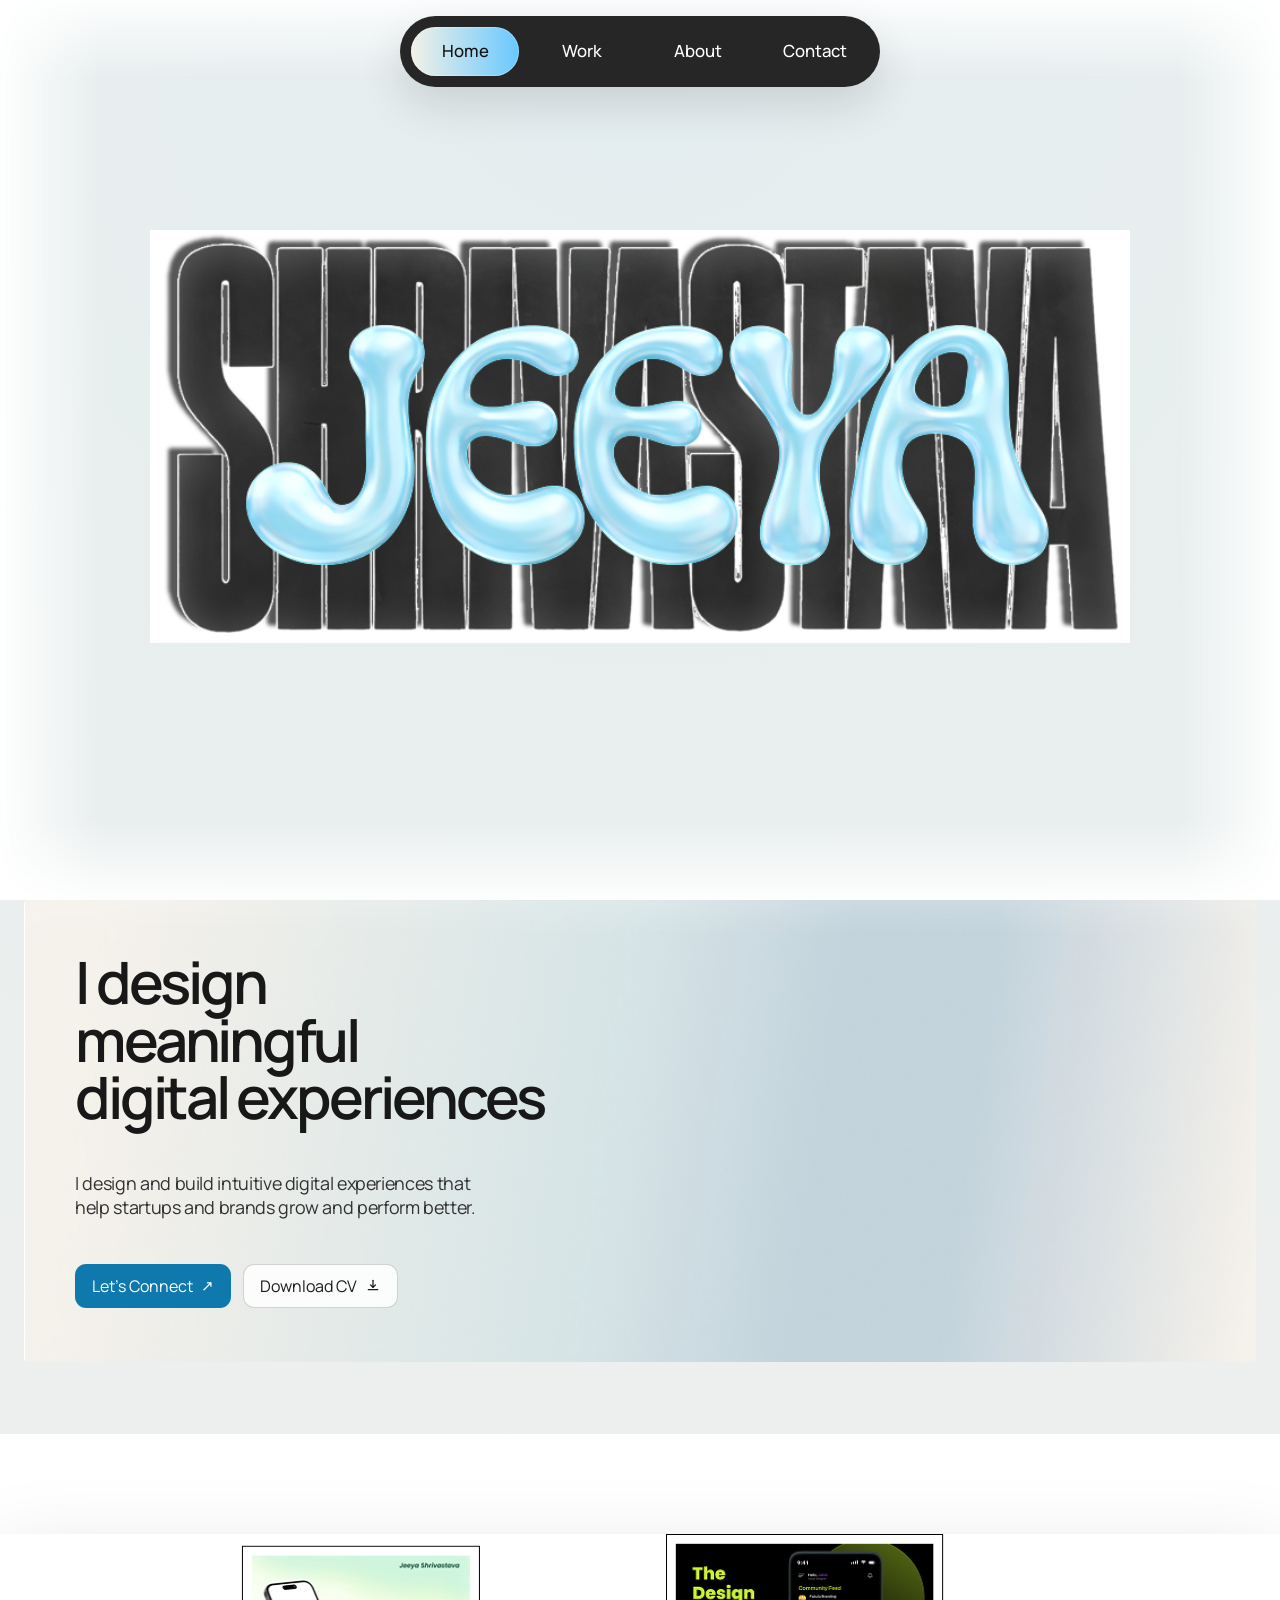
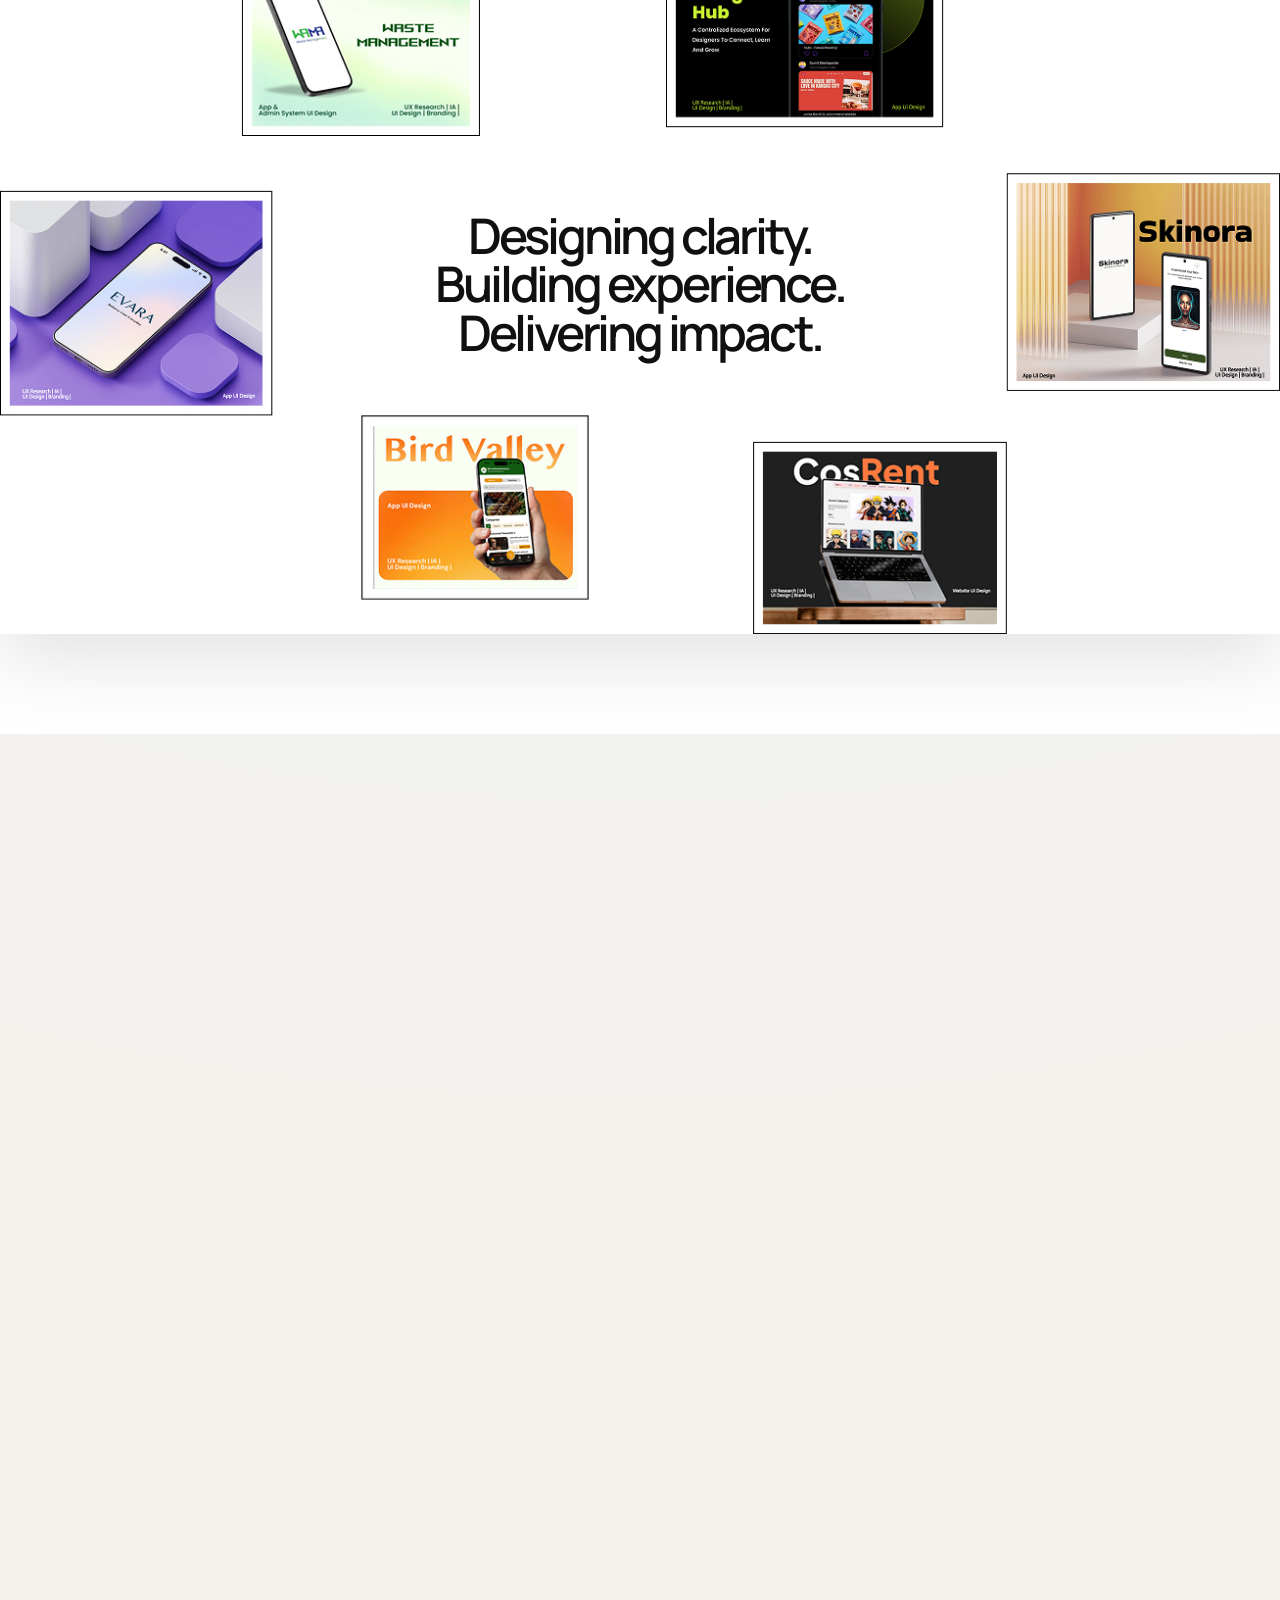
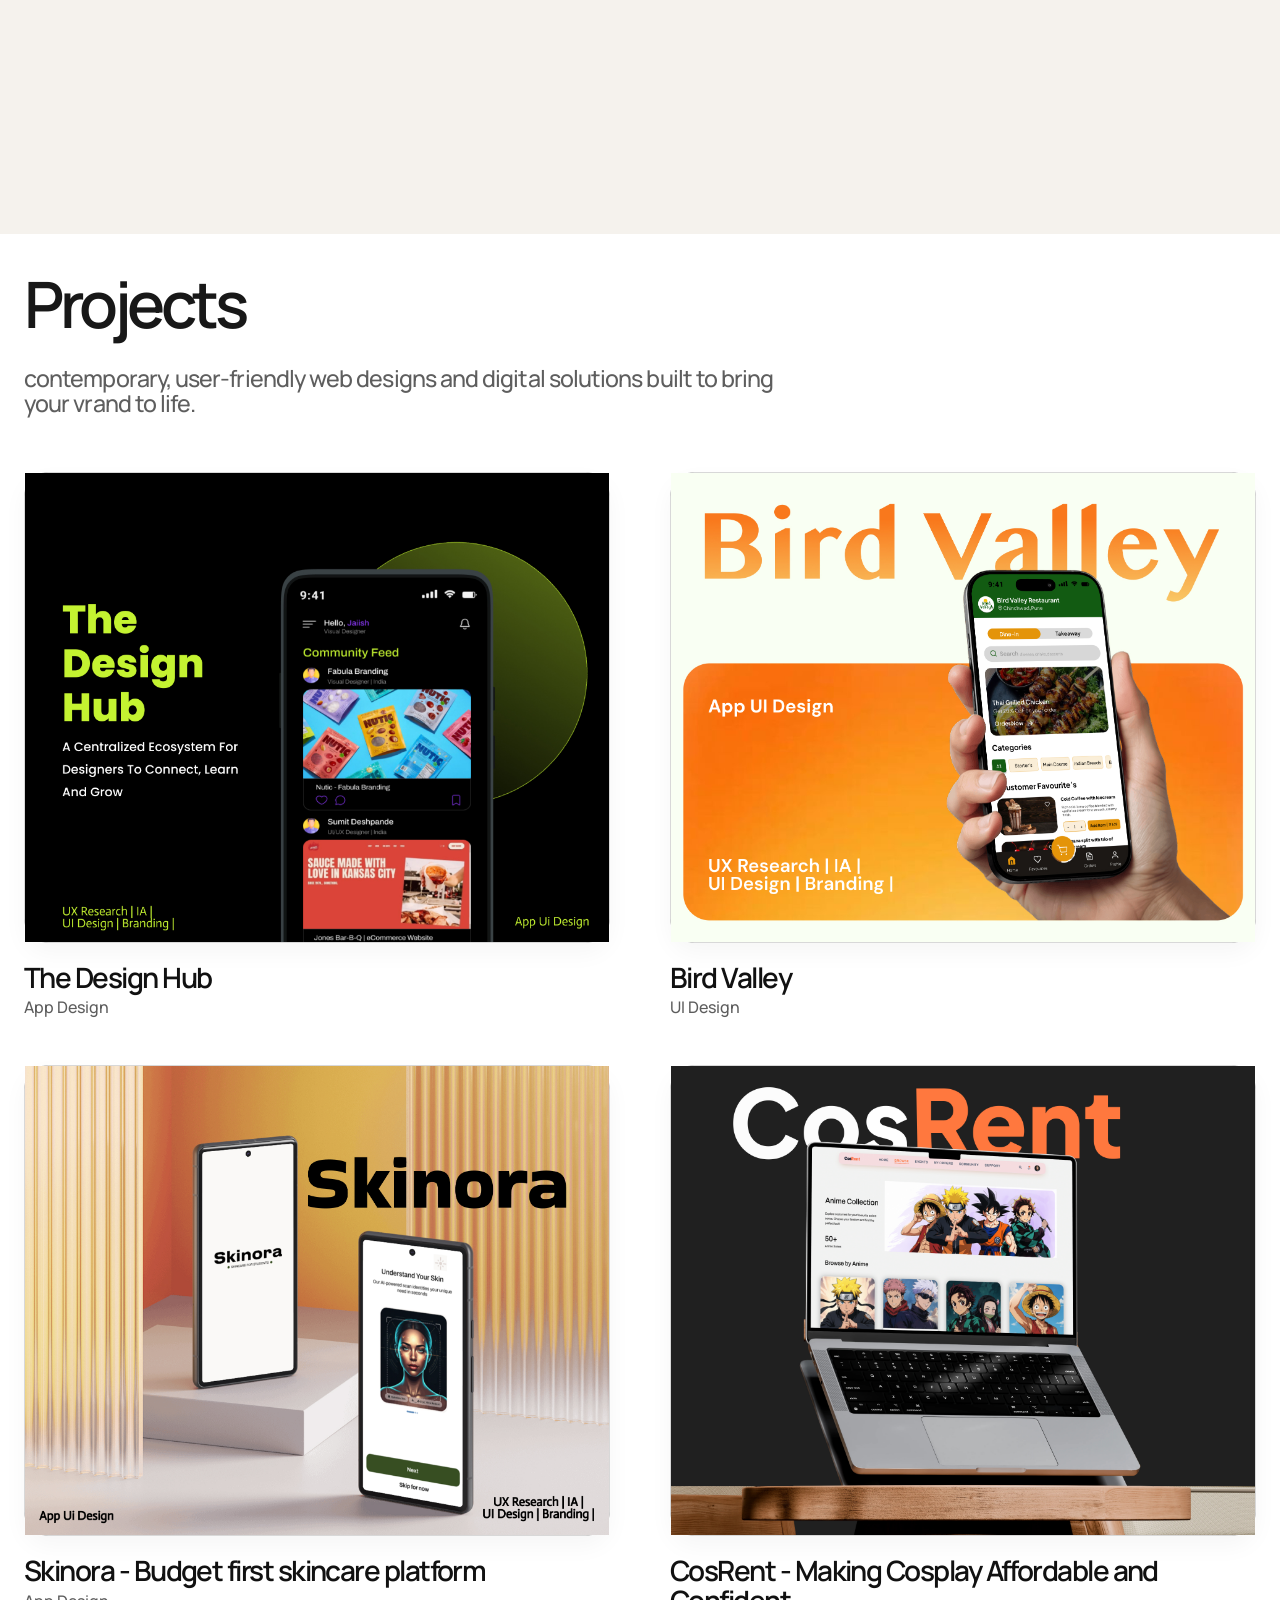
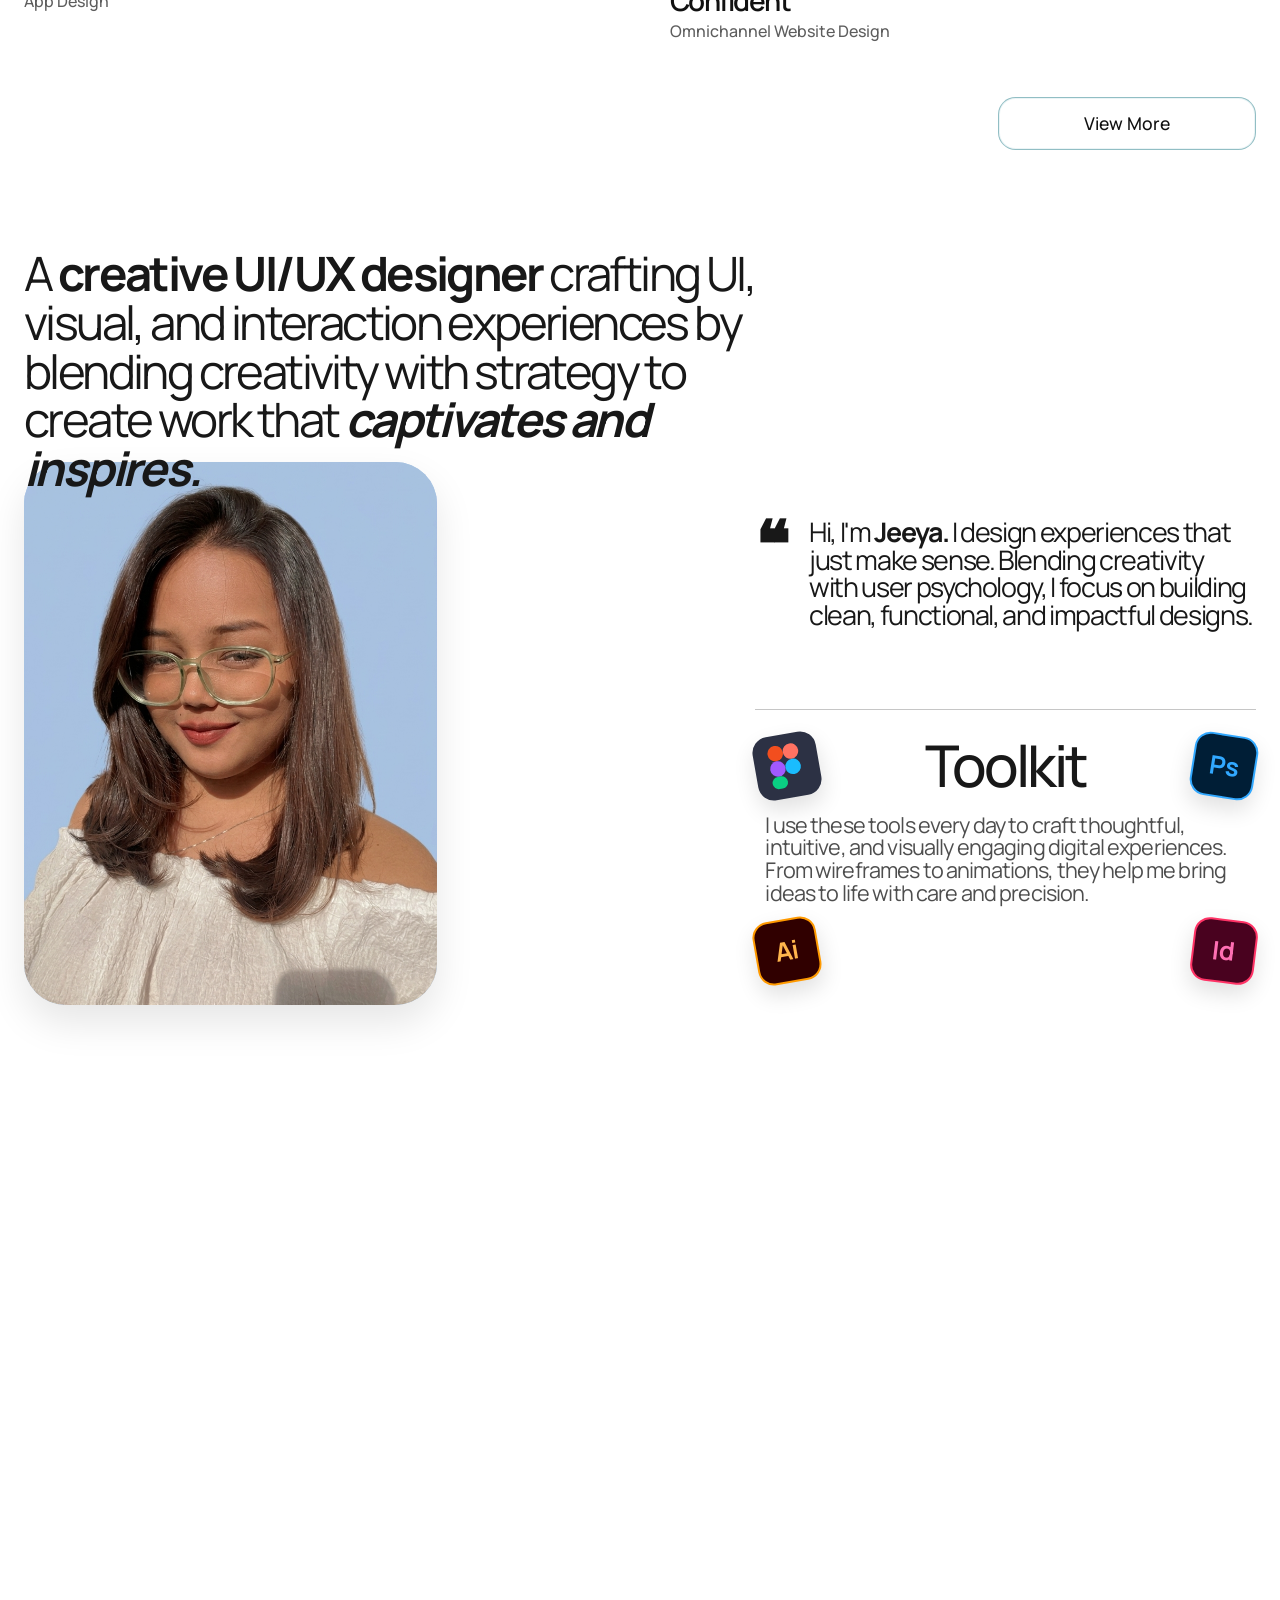
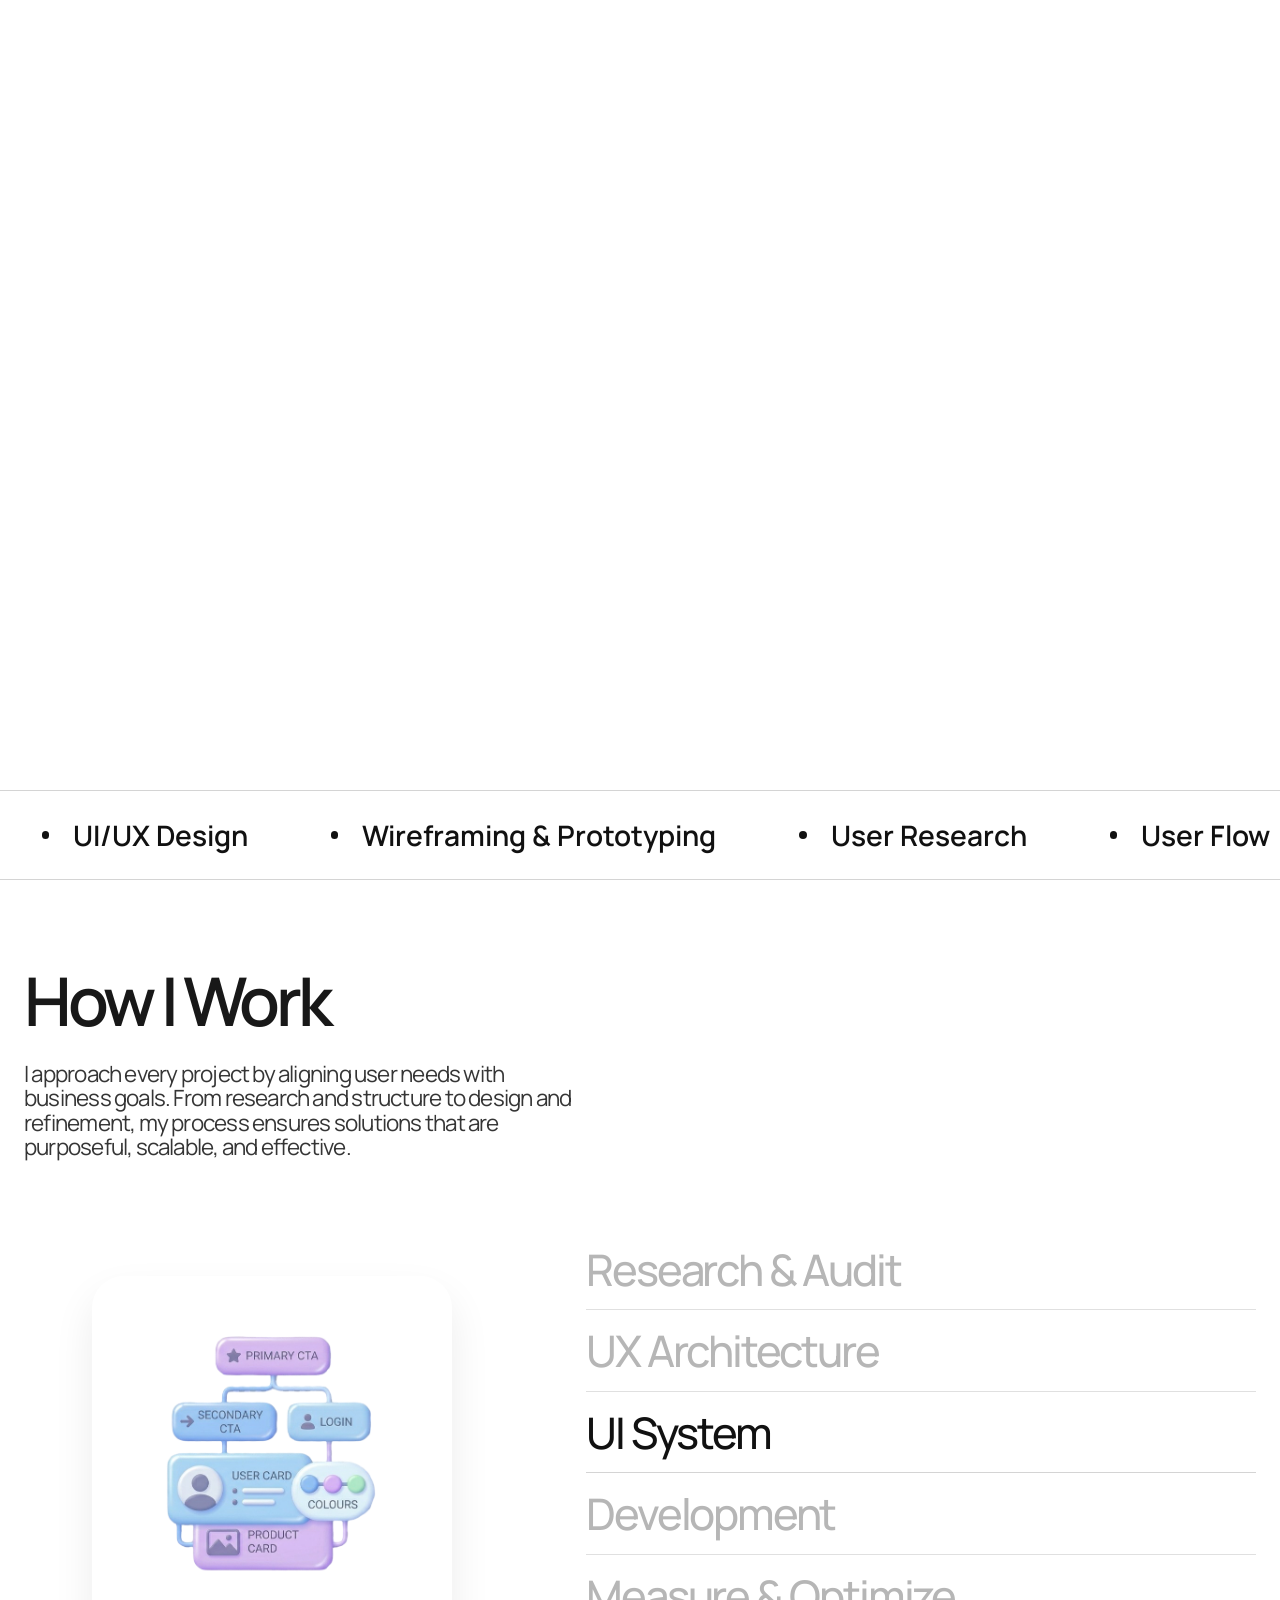
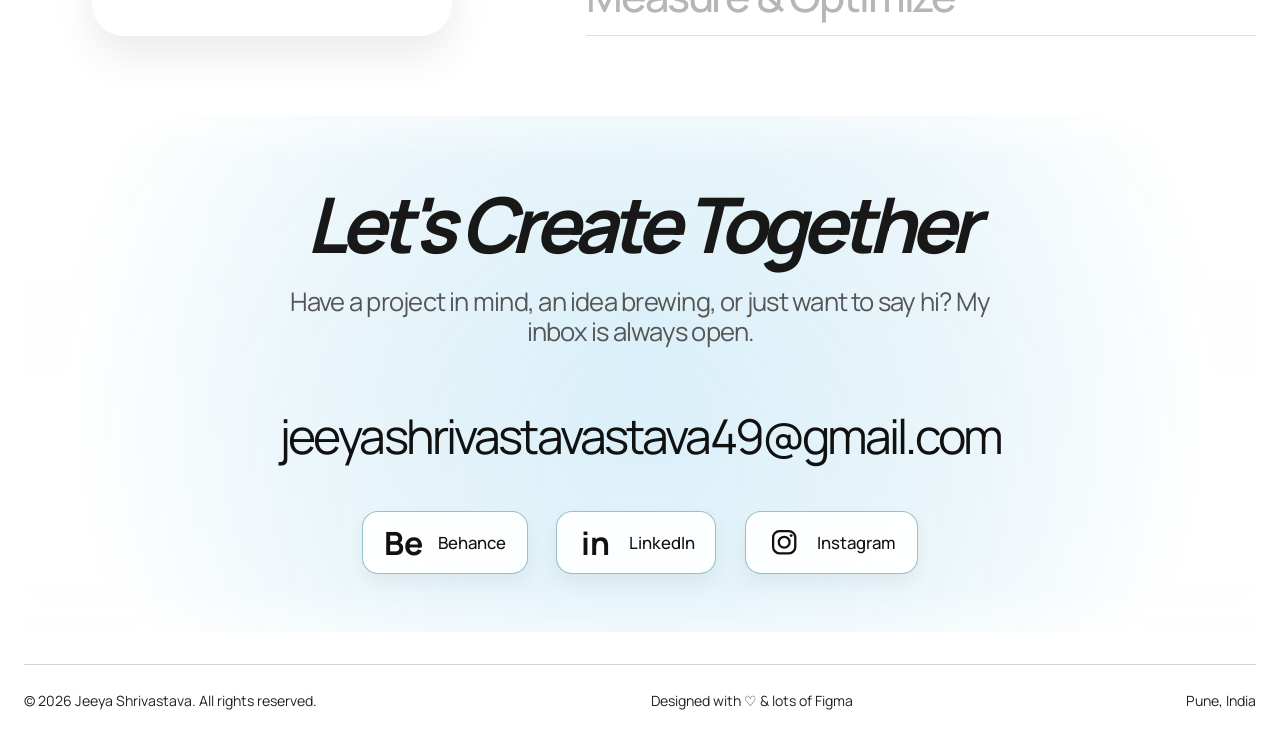
<file: index.html>
<!DOCTYPE html>
<html lang="en">
  <head>
    <meta charset="UTF-8" />
    <meta name="viewport" content="width=device-width, initial-scale=1.0" />
    <meta
      name="description"
      content="Personal portfolio hero banner with a modern pill navigation and interactive tilt animation."
    />
    <title>Jeeya Shrivastava Portfolio</title>
    <link rel="preconnect" href="https://fonts.googleapis.com" />
    <link rel="preconnect" href="https://fonts.gstatic.com" crossorigin />
    <link
      href="https://fonts.googleapis.com/css2?family=Manrope:wght@400;500;600;700&display=swap"
      rel="stylesheet"
    />
    <link rel="stylesheet" href="./main.css" />
  </head>
  <body>
    <div class="cursor-aura" id="cursor-aura" aria-hidden="true">
      <img
        src="./assets/Cursor.png"
        alt=""
        class="cursor-aura__image"
        width="560"
        height="530"
        loading="eager"
      />
    </div>

    <header class="hero-shell">
      <nav class="site-nav" aria-label="Primary">
        <a class="nav-link is-active" href="#home">Home</a>
        <a class="nav-link" href="#projects">Work</a>
        <a class="nav-link" href="#about">About</a>
        <a class="nav-link" href="#contact">Contact</a>
      </nav>

      <main id="home" class="hero-section" data-tilt-area>
        <div class="hero-visual reveal">
          <div class="tilt-frame" id="tilt-frame">
            <img
              src="./assets/hero-banner.jpg"
              alt="Stylized Sjeeya hero artwork"
              class="hero-image"
              width="866"
              height="366"
              loading="eager"
            />
          </div>
        </div>
      </main>
    </header>

    <section class="intro-panel reveal" aria-labelledby="intro-title">
      <div class="intro-card">
        <div class="intro-content">
          <h2 id="intro-title" class="intro-title">
            I design<br />
            meaningful<br />
            digital experiences
          </h2>
          <p class="intro-text">
            I design and build intuitive digital experiences that help startups
            and brands grow and perform better.
          </p>
          <div class="intro-actions">
            <a class="cta-button cta-primary" href="https://www.linkedin.com/in/jeeya-shrivastava-a858472b3/">
              <span>Let&apos;s Connect</span>
              <span class="cta-icon" aria-hidden="true">&#8599;</span>
            </a>
            <a class="cta-button cta-secondary" href="https://drive.google.com/file/d/1oLddOyVM4ZUa3Nyifpi6UG4kksw5JAlZ/view?usp=drive_link" download>
              <span>Download CV</span>
              <span class="cta-icon cta-icon--download" aria-hidden="true">
                <svg viewBox="0 0 24 24">
                  <path d="M12 3.5v10.5"></path>
                  <path d="M8.5 10.5 12 14l3.5-3.5"></path>
                  <path d="M5 17.5h14"></path>
                </svg>
              </span>
            </a>
          </div>
        </div>
      </div>
    </section>

    <section class="scroll-story" aria-label="Process transition section">
      <div class="scroll-story__sticky">
        <div class="scroll-story__stage">
          <div class="scroll-story__visual" id="scroll-visual">
            <img
              src="./assets/scroll.jpg"
              alt="Portfolio case study collage surrounding a centered message"
              class="scroll-story__image"
              width="1174"
              height="876"
              loading="lazy"
            />
          </div>

          <div class="scroll-story__copy" id="scroll-copy">
            <h2>
              Designing clarity.<br />
              Building experience.<br />
              Delivering impact.
            </h2>
          </div>
        </div>
      </div>
    </section>

    <section id="projects" class="work-showcase" aria-labelledby="work-showcase-title">
      <div class="work-showcase__inner">
        <div class="work-showcase__header">
          <div class="work-showcase__intro">
            <h2 id="work-showcase-title" class="work-showcase__title">Projects</h2>
            <p class="work-showcase__description">
              contemporary, user-friendly web designs and digital solutions
              built to bring your vrand to life.
            </p>
          </div>
        </div>

        <div class="project-grid">
          <article class="project-card">
            <a class="project-card__link" href="https://www.behance.net/gallery/248446171/The-Design-Hub-A-Centralized-Ecosystem-for-Designers" aria-label="View Waste Management project">
              <div class="project-card__media">
                <img
                  src="./assets/Designhub.jpg"
                  alt="The Design Hub project preview"
                  class="project-card__image"
                  width="1200"
                  height="960"
                  loading="lazy"
                />
              </div>
              <h3 class="project-card__title">The Design Hub</h3>
              <p class="project-card__meta">App Design</p>
              </a>
            </article>
  
          <article class="project-card">
            <a class="project-card__link" href="https://www.behance.net/gallery/245891879/Bird-Valley-Food-Ordering-Mobile-App-UIUX-Case-Study" aria-label="View Food Ordering Delivery App project">
              <div class="project-card__media">
                <img
                  src="./assets/Birdvalley.jpg"
                  alt="Bird Valley project preview"
                  class="project-card__image"
                  width="1200"
                  height="960"
                  loading="lazy"
                />
              </div>
              <h3 class="project-card__title">Bird Valley</h3>
              <p class="project-card__meta">UI Design</p>
              </a>
            </article>
  
          <article class="project-card">
            <a class="project-card__link" href="https://www.behance.net/gallery/248449999/Skinora-Budget-First-Skincare-Assistant" aria-label="View Waste Management project">
              <div class="project-card__media">
                <img
                  src="./assets/Skinora.jpg"
                  alt="Skinora project preview"
                  class="project-card__image"
                  width="1200"
                  height="960"
                  loading="lazy"
                />
              </div>
              <h3 class="project-card__title">Skinora - Budget first skincare platform</h3>
              <p class="project-card__meta">App Design</p>
              </a>
            </article>
  
          <article class="project-card">
            <a class="project-card__link" href="#projects" aria-label="View Food Ordering Delivery App project">
              <div class="project-card__media">
                <img
                  src="./assets/CosRent.jpg"
                  alt="CosRent project preview"
                  class="project-card__image"
                  width="1200"
                  height="960"
                  loading="lazy"
                />
              </div>
              <h3 class="project-card__title">CosRent - Making Cosplay Affordable and Confident</h3>
              <p class="project-card__meta">Omnichannel Website Design</p>
              </a>
            </article>
        </div>

        <div class="work-showcase__footer">
          <a class="work-showcase__cta" href="#projects">View More</a>
        </div>
      </div>
    </section>

    <section id="about" class="about-story" aria-labelledby="about-story-title">
      <div class="about-story__sticky">
        <div class="about-story__inner">
          <div class="about-story__intro" id="about-intro">
            <h2 id="about-story-title">
              A <strong>creative UI/UX designer</strong> crafting UI, visual,
              and interaction experiences by blending creativity with strategy
              to create work that <em>captivates and inspires.</em>
            </h2>
          </div>

          <div class="about-story__left" id="about-left">
            <div class="about-story__portrait">
              <img
                src="./assets/IMG_4107.PNG"
                alt="Portrait of Jeeya"
                class="about-story__portrait-image"
                width="784"
                height="1360"
                loading="lazy"
              />
            </div>
          </div>

          <aside class="about-story__side" id="about-side">
            <div class="about-quote">
              <div class="about-quote__mark" aria-hidden="true">&#10077;</div>
              <p>
                Hi, I&apos;m <strong>Jeeya.</strong> I design experiences that
                just make sense. Blending creativity with user psychology, I
                focus on building clean, functional, and impactful designs.
              </p>
            </div>

            <div class="about-toolkit">
              <div class="about-toolkit__rule" aria-hidden="true"></div>
              <div class="about-toolkit__header">
                <span class="tool-badge tool-badge--figma" aria-label="Figma">
                  <svg viewBox="0 0 64 64" aria-hidden="true">
                    <rect x="10" y="4" width="20" height="20" rx="10" fill="#F24E1E"></rect>
                    <rect x="10" y="24" width="20" height="20" rx="10" fill="#A259FF"></rect>
                    <rect x="10" y="44" width="20" height="16" rx="8" fill="#0ACF83"></rect>
                    <rect x="30" y="4" width="20" height="20" rx="10" fill="#FF7262"></rect>
                    <circle cx="40" cy="34" r="10" fill="#1ABCFE"></circle>
                  </svg>
                </span>
                <h3>Toolkit</h3>
                <span class="tool-badge tool-badge--ps" aria-label="Photoshop">Ps</span>
              </div>
              <p class="about-toolkit__text">
                I use these tools every day to craft thoughtful, intuitive, and
                visually engaging digital experiences. From wireframes to
                animations, they help me bring ideas to life with care and
                precision.
              </p>
              <div class="about-toolkit__footer">
                <span class="tool-badge tool-badge--ai" aria-label="Illustrator">Ai</span>
                <span class="tool-badge tool-badge--id" aria-label="InDesign">Id</span>
              </div>
            </div>
          </aside>
        </div>
      </div>
    </section>

    <section class="skill-marquee" aria-label="Skills and services">
      <div class="skill-marquee__track">
        <div class="skill-marquee__group">
          <span class="skill-marquee__item">UI/UX Design</span>
          <span class="skill-marquee__item">Wireframing &amp; Prototyping</span>
          <span class="skill-marquee__item">User Research</span>
          <span class="skill-marquee__item">User Flow</span>
          <span class="skill-marquee__item">Information Architecture</span>
          <span class="skill-marquee__item">Responsive Design</span>
          <span class="skill-marquee__item">Visual Design</span>
          <span class="skill-marquee__item">Layout Design</span>
        </div>
        <div class="skill-marquee__group" aria-hidden="true">
          <span class="skill-marquee__item">UI/UX Design</span>
          <span class="skill-marquee__item">Wireframing &amp; Prototyping</span>
          <span class="skill-marquee__item">User Research</span>
          <span class="skill-marquee__item">User Flow</span>
          <span class="skill-marquee__item">Information Architecture</span>
          <span class="skill-marquee__item">Responsive Design</span>
          <span class="skill-marquee__item">Visual Design</span>
          <span class="skill-marquee__item">Layout Design</span>
        </div>
      </div>
    </section>

    <section class="how-work" aria-labelledby="how-work-title">
      <div class="how-work__inner">
        <div class="how-work__intro reveal-on-scroll">
          <h2 id="how-work-title">How I Work</h2>
          <p>
            I approach every project by aligning user needs with business
            goals. From research and structure to design and refinement, my
            process ensures solutions that are purposeful, scalable, and
            effective.
          </p>
        </div>

        <div class="how-work__content">
          <div class="how-work__visual reveal-on-scroll">
            <img
              src="./assets/UI.png"
              alt="Process illustration placeholder"
              class="how-work__image"
              id="how-work-image"
              loading="lazy"
            />
          </div>

          <div class="how-work__steps reveal-on-scroll" role="tablist" aria-label="How I Work steps">
            <button class="how-work__step" type="button" role="tab" aria-selected="false" data-image="./assets/Research.png">Research &amp; Audit</button>
            <button class="how-work__step" type="button" role="tab" aria-selected="false" data-image="./assets/UX.png">UX Architecture</button>
            <button class="how-work__step is-active" type="button" role="tab" aria-selected="true" data-image="./assets/UI.png">UI System</button>
            <button class="how-work__step" type="button" role="tab" aria-selected="false" data-image="./assets/dev.png">Development</button>
            <button class="how-work__step" type="button" role="tab" aria-selected="false" data-image="./assets/Measure.png">Measure &amp; Optimize</button>
          </div>
        </div>
      </div>
    </section>


    <footer id="contact" class="site-footer" aria-labelledby="footer-title">
      <div class="site-footer__panel">
        <h2 id="footer-title" class="site-footer__title">Let&apos;s Create Together</h2>
        <p class="site-footer__text">
          Have a project in mind, an idea brewing, or just want to say hi? My
          inbox is always open.
        </p>
        <a class="site-footer__email" href="mailto:jeeyashrivastavastava49@gmail.com">jeeyashrivastavastava49@gmail.com</a>
        <div class="site-footer__actions" aria-label="Social links">
          <a class="footer-pill" href="https://www.behance.net/jeeyashrivas" aria-label="Behance">
            <span class="footer-pill__icon">Be</span>
            <span>Behance</span>
          </a>
          <a class="footer-pill" href="https://www.linkedin.com/in/jeeya-shrivastava-a858472b3/" aria-label="LinkedIn">
            <span class="footer-pill__icon">in</span>
            <span>LinkedIn</span>
          </a>
          <a class="footer-pill" href="https://www.instagram.com/j_design.ss/?utm_source=ig_web_button_share_sheet" aria-label="Instagram">
            <span class="footer-pill__icon footer-pill__icon--instagram">
              <svg viewBox="0 0 24 24" aria-hidden="true">
                <rect x="3.25" y="3.25" width="17.5" height="17.5" rx="5"></rect>
                <circle cx="12" cy="12" r="4.25"></circle>
                <circle cx="17.5" cy="6.8" r="1.15" class="instagram-dot"></circle>
              </svg>
            </span>
            <span>Instagram</span>
          </a>
        </div>
      </div>
      <div class="site-footer__meta">
        <p>&copy; 2026 Jeeya Shrivastava. All rights reserved.</p>
        <p>Designed with &#9825; &amp; lots of Figma</p>
        <p>Pune, India</p>
      </div>
    </footer>

    <script src="./script.js"></script>
  </body>
</html>
</file>
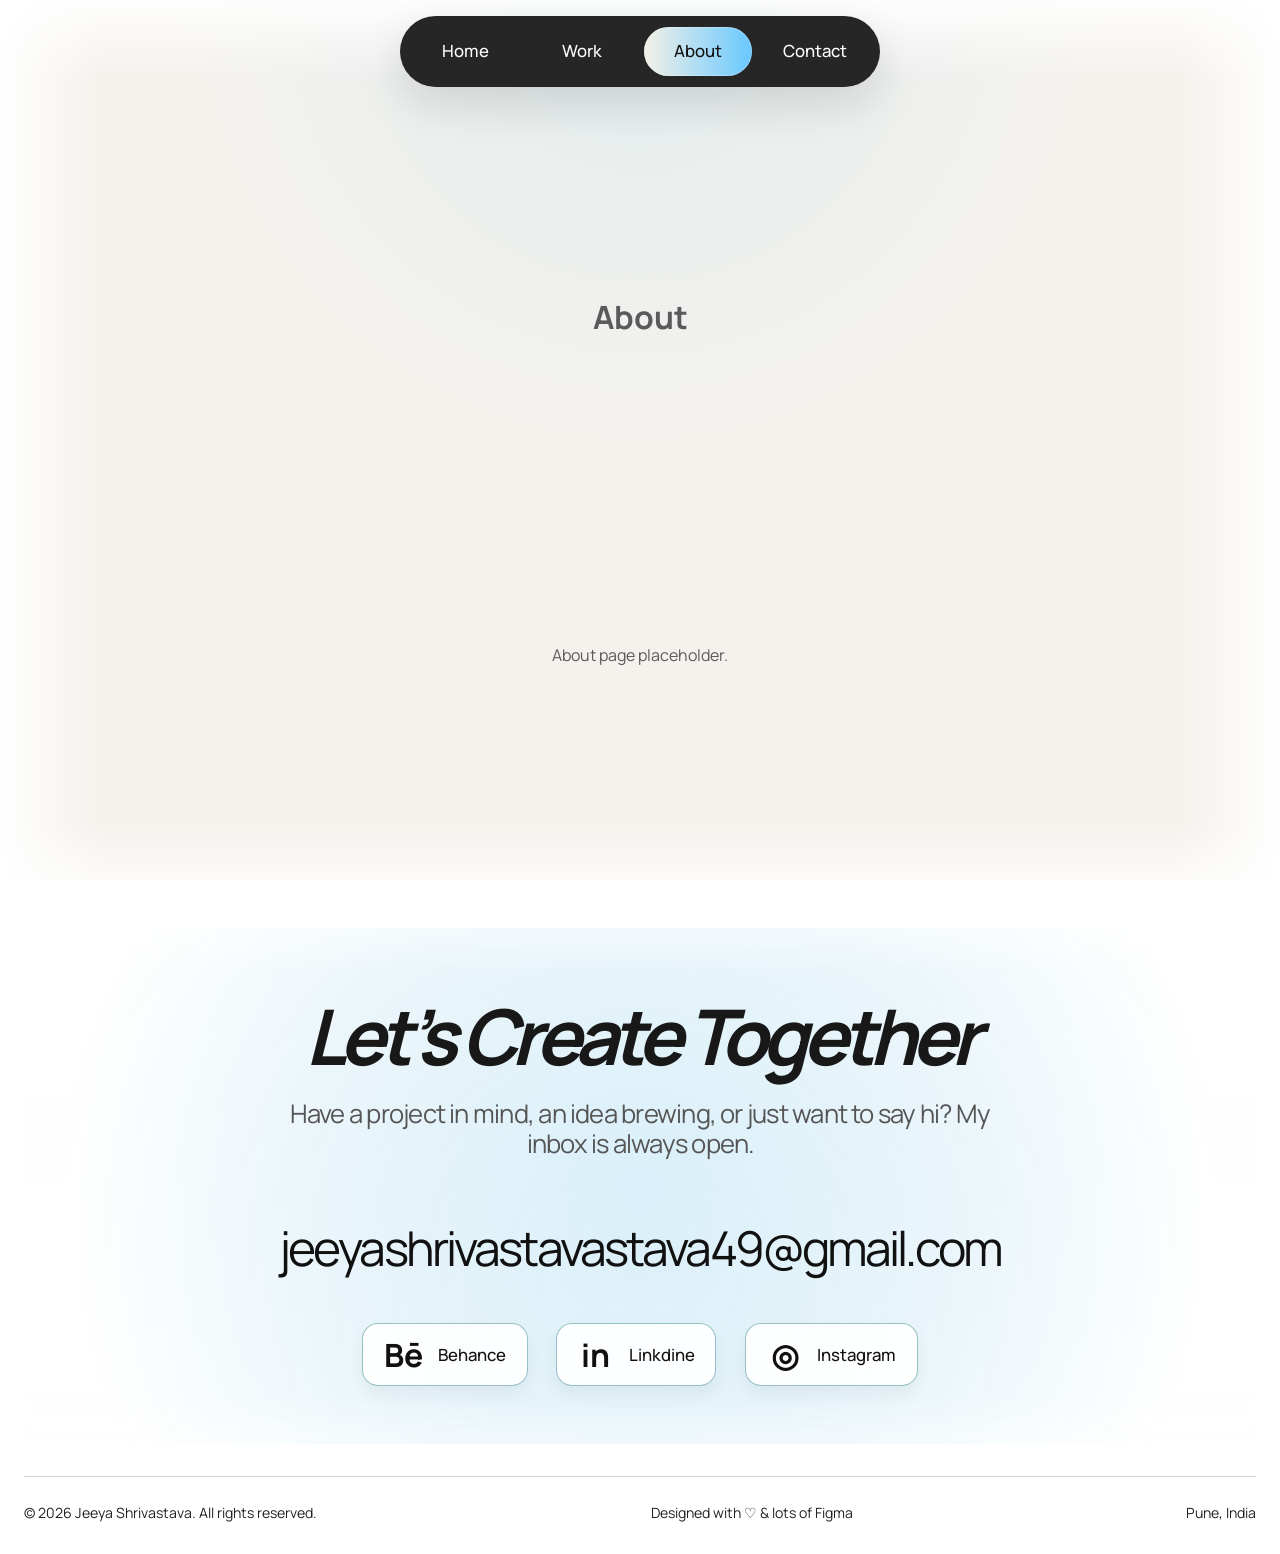
<file: about.html>
<!DOCTYPE html>
<html lang="en">
  <head>
    <meta charset="UTF-8" />
    <meta name="viewport" content="width=device-width, initial-scale=1.0" />
    <meta name="description" content="About page for the portfolio website." />
    <title>About | Jeeya Shrivastava Portfolio</title>
    <link rel="preconnect" href="https://fonts.googleapis.com" />
    <link rel="preconnect" href="https://fonts.gstatic.com" crossorigin />
    <link
      href="https://fonts.googleapis.com/css2?family=Manrope:wght@400;500;600&display=swap"
      rel="stylesheet"
    />
    <link rel="stylesheet" href="./main.css" />
  </head>
  <body>
    <header class="hero-shell page-shell">
      <nav class="site-nav" aria-label="Primary">
        <a class="nav-link" href="./index.html#home">Home</a>
        <a class="nav-link" href="./index.html#projects">Work</a>
        <a class="nav-link is-active" href="./index.html#about">About</a>
        <a class="nav-link" href="./index.html#contact">Contact</a>
      </nav>
    </header>

    <main class="page-content reveal">
      <h1>About</h1>
      <p>About page placeholder.</p>
    </main>

    <footer class="site-footer" aria-labelledby="footer-title">
      <div class="site-footer__panel">
        <h2 id="footer-title" class="site-footer__title">Let’s Create Together</h2>
        <p class="site-footer__text">
          Have a project in mind, an idea brewing, or just want to say hi? My
          inbox is always open.
        </p>
        <a class="site-footer__email" href="mailto:jeeyashrivastavastava49@gmail.com">jeeyashrivastavastava49@gmail.com</a>
        <div class="site-footer__actions" aria-label="Social links">
          <a class="footer-pill" href="https://www.behance.net/jeeyashrivas" aria-label="Behance"><span class="footer-pill__icon">Bē</span><span>Behance</span></a>
          <a class="footer-pill" href="https://www.linkedin.com/in/jeeya-shrivastava-a858472b3/"><span class="footer-pill__icon">in</span><span>Linkdine</span></a>
          <a class="footer-pill" href="https://www.instagram.com/j_design.ss/?utm_source=ig_web_button_share_sheet" aria-label="Instagram"><span class="footer-pill__icon">◎</span><span>Instagram</span></a>
        </div>
      </div>
      <div class="site-footer__meta">
        <p>© 2026 Jeeya Shrivastava. All rights reserved.</p>
        <p>Designed with ♡ &amp; lots of Figma</p>
        <p>Pune, India</p>
      </div>
    </footer>
  </body>
</html>
</file>
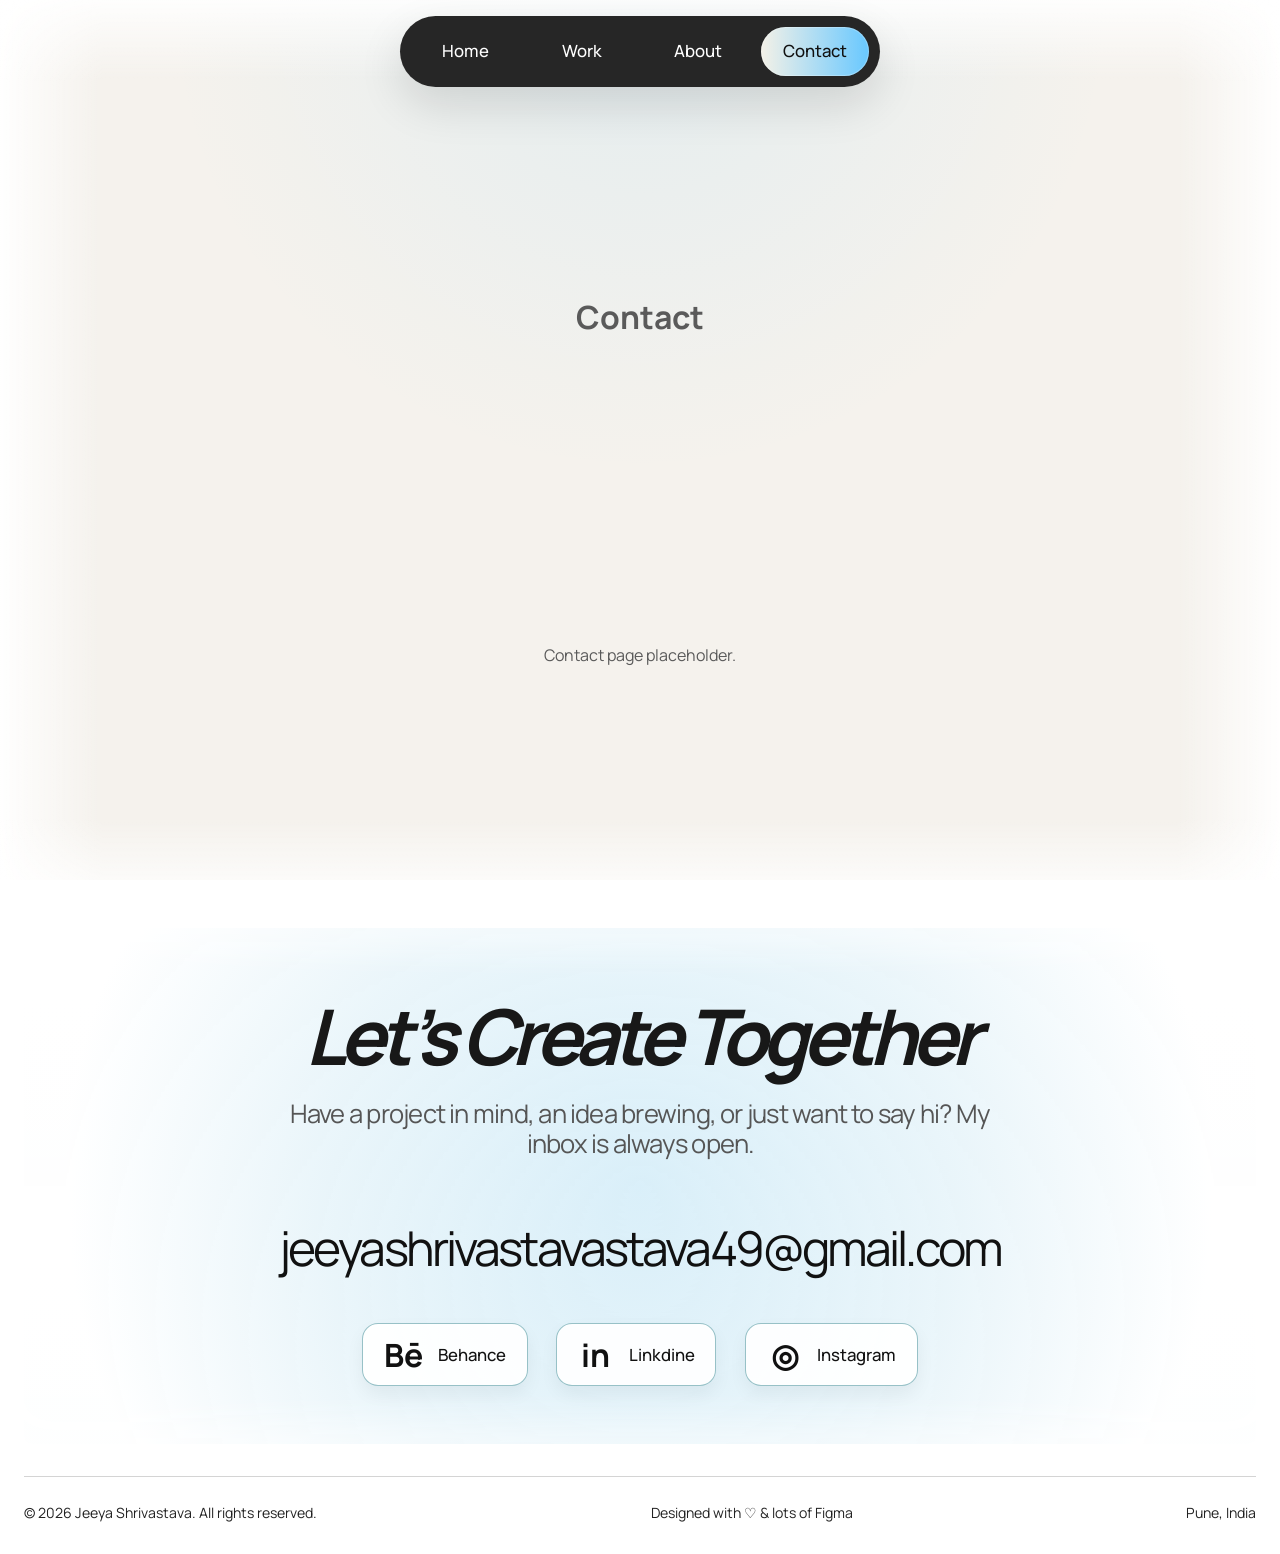
<file: contact.html>
<!DOCTYPE html>
<html lang="en">
  <head>
    <meta charset="UTF-8" />
    <meta name="viewport" content="width=device-width, initial-scale=1.0" />
    <meta name="description" content="Contact page for the portfolio website." />
    <title>Contact | Jeeya Shrivastava Portfolio</title>
    <link rel="preconnect" href="https://fonts.googleapis.com" />
    <link rel="preconnect" href="https://fonts.gstatic.com" crossorigin />
    <link
      href="https://fonts.googleapis.com/css2?family=Manrope:wght@400;500;600&display=swap"
      rel="stylesheet"
    />
    <link rel="stylesheet" href="./main.css" />
  </head>
  <body>
    <header class="hero-shell page-shell">
      <nav class="site-nav" aria-label="Primary">
        <a class="nav-link" href="./index.html#home">Home</a>
        <a class="nav-link" href="./index.html#projects">Work</a>
        <a class="nav-link" href="./index.html#about">About</a>
        <a class="nav-link is-active" href="./index.html#contact">Contact</a>
      </nav>
    </header>

    <main class="page-content reveal">
      <h1>Contact</h1>
      <p>Contact page placeholder.</p>
    </main>

    <footer class="site-footer" aria-labelledby="footer-title">
      <div class="site-footer__panel">
        <h2 id="footer-title" class="site-footer__title">Let’s Create Together</h2>
        <p class="site-footer__text">
          Have a project in mind, an idea brewing, or just want to say hi? My
          inbox is always open.
        </p>
        <a class="site-footer__email" href="mailto:jeeyashrivastavastava49@gmail.com">jeeyashrivastavastava49@gmail.com</a>
        <div class="site-footer__actions" aria-label="Social links">
          <a class="footer-pill" href="https://www.behance.net/jeeyashrivas" aria-label="Behance"><span class="footer-pill__icon">Bē</span><span>Behance</span></a>
          <a class="footer-pill" href="https://www.linkedin.com/in/jeeya-shrivastava-a858472b3/" aria-label="LinkedIn"><span class="footer-pill__icon">in</span><span>Linkdine</span></a>
          <a class="footer-pill" href="https://www.instagram.com/j_design.ss/?utm_source=ig_web_button_share_sheet" aria-label="Instagram"><span class="footer-pill__icon">◎</span><span>Instagram</span></a>
        </div>
      </div>
      <div class="site-footer__meta">
        <p>© 2026 Jeeya Shrivastava. All rights reserved.</p>
        <p>Designed with ♡ &amp; lots of Figma</p>
        <p>Pune, India</p>
      </div>
    </footer>
  </body>
</html>
</file>
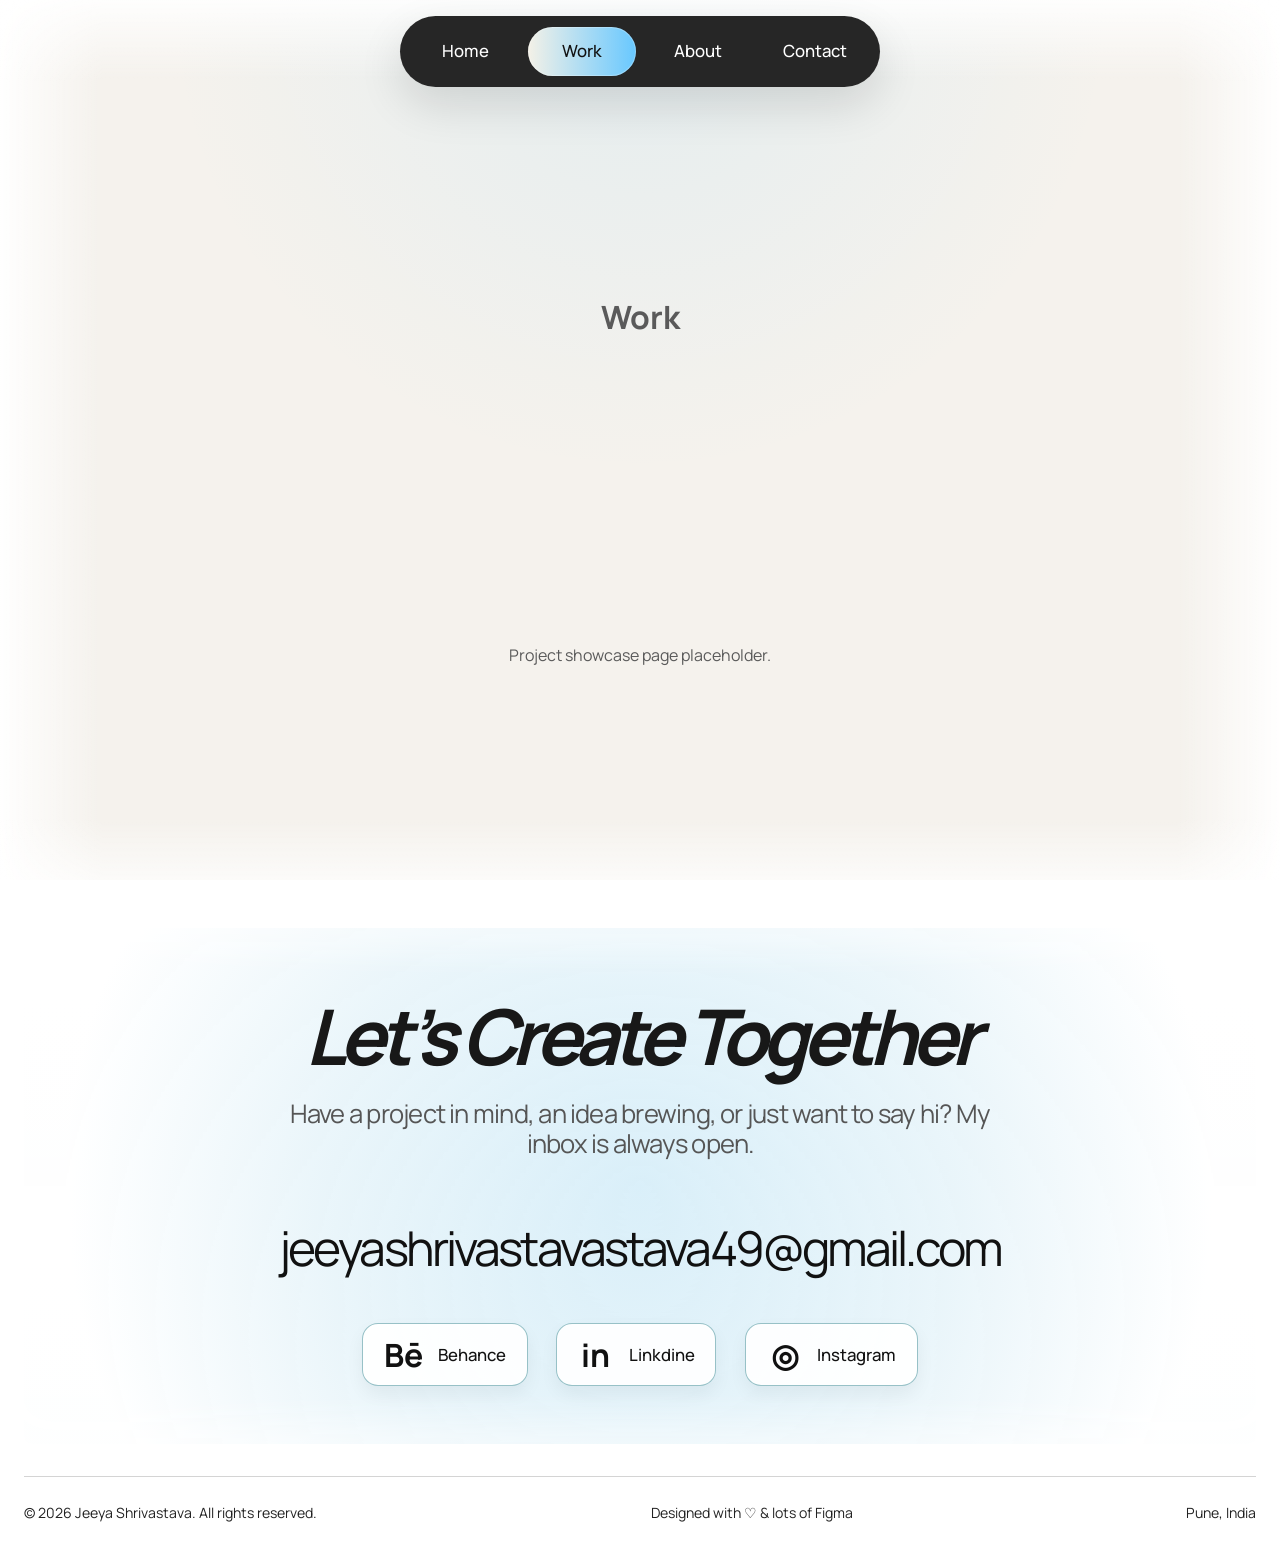
<file: work.html>
<!DOCTYPE html>
<html lang="en">
  <head>
    <meta charset="UTF-8" />
    <meta name="viewport" content="width=device-width, initial-scale=1.0" />
    <meta name="description" content="Work page for the portfolio website." />
    <title>Work | Jeeya Shrivastava Portfolio</title>
    <link rel="preconnect" href="https://fonts.googleapis.com" />
    <link rel="preconnect" href="https://fonts.gstatic.com" crossorigin />
    <link
      href="https://fonts.googleapis.com/css2?family=Manrope:wght@400;500;600&display=swap"
      rel="stylesheet"
    />
    <link rel="stylesheet" href="./main.css" />
  </head>
  <body>
    <header class="hero-shell page-shell">
      <nav class="site-nav" aria-label="Primary">
        <a class="nav-link" href="./index.html#home">Home</a>
        <a class="nav-link is-active" href="./index.html#projects">Work</a>
        <a class="nav-link" href="./index.html#about">About</a>
        <a class="nav-link" href="./index.html#contact">Contact</a>
      </nav>
    </header>

    <main class="page-content reveal">
      <h1>Work</h1>
      <p>Project showcase page placeholder.</p>
    </main>

    <footer class="site-footer" aria-labelledby="footer-title">
      <div class="site-footer__panel">
        <h2 id="footer-title" class="site-footer__title">Let’s Create Together</h2>
        <p class="site-footer__text">
          Have a project in mind, an idea brewing, or just want to say hi? My
          inbox is always open.
        </p>
        <a class="site-footer__email" href="mailto:jeeyashrivastavastava49@gmail.com">jeeyashrivastavastava49@gmail.com</a>
        <div class="site-footer__actions" aria-label="Social links">
          <a class="footer-pill" href="https://www.behance.net/jeeyashrivas" aria-label="Behance"><span class="footer-pill__icon">Bē</span><span>Behance</span></a>
          <a class="footer-pill" href="https://www.linkedin.com/in/jeeya-shrivastava-a858472b3/" aria-label="LinkedIn"><span class="footer-pill__icon">in</span><span>Linkdine</span></a>
          <a class="footer-pill" href="https://www.instagram.com/j_design.ss/?utm_source=ig_web_button_share_sheet" aria-label="Instagram"><span class="footer-pill__icon">◎</span><span>Instagram</span></a>
        </div>
      </div>
      <div class="site-footer__meta">
        <p>© 2026 Jeeya Shrivastava. All rights reserved.</p>
        <p>Designed with ♡ &amp; lots of Figma</p>
        <p>Pune, India</p>
      </div>
    </footer>
  </body>
</html>
</file>
<file: main.css>
:root {
  --bg: #f5f2ed;
  --surface: #262626;
  --text: #181818;
  --text-inverse: #ffffff;
  --accent-start: #f4f1e7;
  --accent-end: #68c8ff;
}

*,
*::before,
*::after {
  box-sizing: border-box;
}

html {
  scroll-behavior: smooth;
  scroll-padding-top: 7rem;
}

body {
  margin: 0;
  min-width: 320px;
  font-family: "Manrope", sans-serif;
  background:
    radial-gradient(circle at top, rgba(104, 200, 255, 0.12), transparent 28%),
    var(--bg);
  color: var(--text);
}

body.cursor-enhanced,
body.cursor-enhanced a,
body.cursor-enhanced button {
  cursor: none;
}

body::before,
body::after {
  content: "";
  position: fixed;
  inset: 0;
  pointer-events: none;
}

body::before {
  background:
    linear-gradient(
      180deg,
      rgba(255, 255, 255, 0.88),
      transparent 9%,
      transparent 91%,
      rgba(255, 255, 255, 0.9)
    ),
    linear-gradient(
      90deg,
      rgba(255, 255, 255, 0.94),
      transparent 8%,
      transparent 92%,
      rgba(255, 255, 255, 0.94)
    );
  z-index: -1;
}

img {
  display: block;
  max-width: 100%;
}

a {
  color: inherit;
  text-decoration: none;
}

.cursor-aura {
  position: fixed;
  top: 0;
  left: 0;
  z-index: 9999;
  width: 60px;
  height: 60px;
  pointer-events: none;
  opacity: 0;
  transform: translate3d(-50%, -50%, 0) scale(0.82);
  transition:
    opacity 0.22s ease,
    transform 0.16s ease-out;
  will-change: transform, opacity;
}

.cursor-aura__image {
  width: 100%;
  height: 100%;
  object-fit: contain;
  filter: drop-shadow(0 0 10px rgba(125, 190, 255, 0.3));
}

.cursor-aura.is-visible {
  opacity: 0.95;
}

.cursor-aura.is-pressed {
  transform: translate3d(-50%, -50%, 0) scale(0.72);
}

.hero-shell {
  min-height: 100vh;
  padding: 6.75rem 1.5rem 4rem;
}

.site-nav {
  position: fixed;
  top: 1rem;
  left: 50%;
  transform: translateX(-50%);
  z-index: 10;
  display: flex;
  justify-content: center;
  gap: 0.55rem;
  width: min(100%, 480px);
  margin: 0 auto;
  padding: 0.7rem;
  border-radius: 999px;
  background: #262626;
  box-shadow: 0 18px 45px rgba(0, 0, 0, 0.12);
}

.nav-link {
  position: relative;
  flex: 1 1 0;
  padding: 1rem 1.3rem;
  border-radius: 999px;
  color: var(--text-inverse);
  font-size: 1.05rem;
  font-weight: 500;
  line-height: 1;
  text-align: center;
  transition:
    transform 0.35s ease,
    color 0.35s ease,
    box-shadow 0.35s ease,
    background 0.35s ease;
}

.nav-link::after {
  content: "";
  position: absolute;
  right: 1.2rem;
  bottom: 0.7rem;
  left: 1.2rem;
  height: 2px;
  transform: scaleX(0);
  transform-origin: center;
  background: currentColor;
  transition: transform 0.35s ease;
}

.nav-link:hover::after,
.nav-link:focus-visible::after {
  transform: scaleX(1);
}

.nav-link:hover,
.nav-link:focus-visible {
  transform: translateY(-2px);
  outline: none;
}

.nav-link.is-active {
  color: #111111;
  background: linear-gradient(90deg, var(--accent-start), var(--accent-end));
  box-shadow: inset 0 0 0 1px rgba(255, 255, 255, 0.25);
}

.hero-section {
  display: flex;
  justify-content: center;
  align-items: center;
  width: 100%;
  max-width: 100%;
  min-height: min(600px, calc(100vh - 7.25rem));
  max-height: 600px;
  margin: clamp(1rem, 3vw, 1.8rem) auto 0;
  overflow: hidden;
}

.hero-visual {
  display: flex;
  justify-content: center;
  align-items: center;
  width: 100%;
  height: 100%;
}

.tilt-frame {
  width: min(100%, 980px);
  border-radius: 1.75rem;
  transform-style: preserve-3d;
  transition: transform 0.1s ease-out;
  will-change: transform;
}

.hero-image {
  width: 100%;
  max-height: 600px;
  height: auto;
  object-fit: contain;
  user-select: none;
  -webkit-user-drag: none;
}

.page-shell {
  min-height: auto;
  padding-bottom: 0;
}

.page-content {
  display: grid;
  place-items: center;
  min-height: calc(100vh - 8rem);
  padding: 2rem 1.5rem 4rem;
  color: #5a5a5a;
  text-align: center;
}

.intro-panel {
  padding: 0 1.5rem 4.5rem;
}

.intro-card {
  width: min(100%, 1240px);
  min-height: 340px;
  margin: 0 auto;
  padding: clamp(2rem, 5vw, 3.4rem) clamp(1.8rem, 5vw, 3.2rem);
  border-radius: 0.25rem;
  background:
    linear-gradient(rgba(255, 255, 255, 0.04), rgba(255, 255, 255, 0.04)),
    url("../assets/intro-bg.jpeg") center / cover no-repeat;
  box-shadow: inset 0 18px 28px rgba(255, 255, 255, 0.18);
}

.intro-content {
  max-width: 500px;
}

.intro-title {
  margin: 0;
  font-size: clamp(2.15rem, 5.5vw, 3.65rem);
  font-weight: 600;
  line-height: 0.98;
  letter-spacing: -0.055em;
}

.intro-text {
  max-width: 420px;
  margin: 2.8rem 0 0;
  color: #303030;
  font-size: 1.12rem;
  line-height: 1.35;
  letter-spacing: -0.02em;
}

.intro-actions {
  display: flex;
  flex-wrap: nowrap;
  gap: 0.75rem;
  margin-top: 2.8rem;
}

.cta-button {
  display: inline-flex;
  align-items: center;
  justify-content: center;
  gap: 0.5rem;
  min-height: 44px;
  padding: 0.7rem 1rem;
  border: 1px solid transparent;
  border-radius: 0.7rem;
  font-size: 1rem;
  line-height: 1;
  white-space: nowrap;
  transition:
    transform 0.3s ease,
    box-shadow 0.3s ease,
    background-color 0.3s ease,
    border-color 0.3s ease;
}

.cta-button:hover,
.cta-button:focus-visible {
  transform: translateY(-2px) scale(1.02);
  box-shadow: 0 14px 28px rgba(0, 0, 0, 0.12);
  outline: none;
}

.cta-primary {
  color: #ffffff;
  background: #0f79ad;
}

.cta-secondary {
  color: #1a1a1a;
  border-color: rgba(17, 17, 17, 0.18);
  background: rgba(255, 255, 255, 0.85);
}

  .cta-icon {
    display: inline-flex;
    align-items: center;
    justify-content: center;
    font-size: 0.95rem;
  }

.cta-icon--download svg {
  width: 1rem;
  height: 1rem;
  fill: none;
  stroke: currentColor;
  stroke-width: 1.9;
  stroke-linecap: round;
  stroke-linejoin: round;
}

.scroll-story {
  position: relative;
  height: 400vh;
}

.scroll-story__sticky {
  position: sticky;
  top: 0;
  height: 100vh;
  overflow: hidden;
  background: #ffffff;
}

.scroll-story__stage {
  position: relative;
  width: 100%;
  height: 100%;
}

.scroll-story__visual {
  position: absolute;
  inset: 0;
  display: grid;
  place-items: center;
  transform-origin: center center;
  transition:
    transform 0.08s cubic-bezier(0.22, 1, 0.36, 1),
    opacity 0.08s linear;
  will-change: transform, opacity;
}

.scroll-story__image {
  width: 100vw;
  max-width: none;
  height: auto;
  object-fit: contain;
  filter: drop-shadow(0 22px 40px rgba(0, 0, 0, 0.12));
}

.scroll-story__copy {
  position: absolute;
  inset: 0;
  display: grid;
  place-items: center;
  text-align: center;
  pointer-events: none;
}

.scroll-story__copy h2 {
  margin: 0;
  position: relative;
  z-index: 1;
  color: #101010;
  font-size: clamp(1.52rem, 3.84vw, 3.2rem);
  font-weight: 600;
  line-height: 0.98;
  letter-spacing: -0.065em;
  text-shadow: 0 2px 14px rgba(255, 255, 255, 0.85);
  transition: opacity 0.08s linear;
  will-change: opacity;
}

.work-showcase {
  padding: 2.5rem 1.5rem 5rem;
  background: #ffffff;
}

.work-showcase__inner {
  width: min(100%, 1280px);
  margin: 0 auto;
}

.work-showcase__header {
  display: flex;
  align-items: flex-start;
  justify-content: space-between;
  gap: 2rem;
  margin-bottom: 3.5rem;
}

.work-showcase__intro {
  max-width: 760px;
}

.work-showcase__title {
  margin: 0;
  font-size: clamp(3rem, 6vw, 4rem);
  font-weight: 600;
  line-height: 0.95;
  letter-spacing: -0.07em;
}

.work-showcase__description {
  max-width: 760px;
  margin: 1.9rem 0 0;
  color: #5e5e5e;
  font-size: clamp(1.15rem, 2.15vw, 1.45rem);
  font-weight: 500;
  line-height: 1.08;
  letter-spacing: -0.04em;
}

.work-showcase__cta {
  display: inline-flex;
  align-items: center;
  justify-content: center;
  min-width: 258px;
  padding: 1.05rem 1.5rem;
  border: 1.5px solid rgba(140, 187, 193, 0.95);
  border-radius: 1.1rem;
  color: #111111;
  font-size: 1.1rem;
  font-weight: 500;
  line-height: 1;
  text-align: center;
  background: #ffffff;
  box-shadow: inset 0 0 0 1px rgba(224, 239, 241, 0.65);
  transition:
    transform 0.3s ease,
    box-shadow 0.3s ease;
}

.work-showcase__footer {
  display: flex;
  justify-content: flex-end;
  margin-top: 3.5rem;
}

.work-showcase__cta:hover,
.work-showcase__cta:focus-visible {
  transform: translateY(-2px);
  box-shadow: 0 12px 24px rgba(0, 0, 0, 0.08);
  outline: none;
}

.project-grid {
  display: grid;
  grid-template-columns: repeat(2, minmax(0, 1fr));
  gap: 3rem 3.75rem;
}

.project-card {
  display: flex;
  flex-direction: column;
}

.project-card__link {
  display: block;
  transition: transform 0.3s ease;
}

.project-card__link:hover,
.project-card__link:focus-visible {
  transform: translateY(-6px);
  outline: none;
}

.project-card__media {
  width: 100%;
  aspect-ratio: 1.12 / 0.9;
  border: 1px solid #d8d8d8;
  border-radius: 1.5rem;
  background: #101010;
  box-shadow:
    inset 0 0 0 1px rgba(255, 255, 255, 0.02),
    0 10px 24px rgba(0, 0, 0, 0.04);
  transition:
    box-shadow 0.3s ease,
    transform 0.3s ease;
}

.project-card__image {
  width: 100%;
  height: 100%;
  object-fit: cover;
  object-position: center;
}

.project-card__link:hover .project-card__media,
.project-card__link:focus-visible .project-card__media {
  transform: scale(1.01);
  box-shadow:
    inset 0 0 0 1px rgba(255, 255, 255, 0.03),
    0 18px 36px rgba(0, 0, 0, 0.1);
}

.project-card__title {
  margin: 1.25rem 0 0;
  color: #111111;
  font-size: clamp(1.75rem, 2vw, 2.1rem);
  font-weight: 600;
  line-height: 1.06;
  letter-spacing: -0.055em;
}

.project-card__meta {
  margin: 0.45rem 0 0;
  color: #5d5d5d;
  font-size: 1rem;
  font-weight: 500;
  line-height: 1.12;
}

.about-story {
  position: relative;
  height: 240vh;
  background: #ffffff;
  padding-bottom: 100px;
}

.about-story__sticky {
  position: sticky;
  top: 0;
  height: 100vh;
  overflow: hidden;
  background: #ffffff;
}

.about-story__inner {
  position: relative;
  width: min(100%, 1380px);
  height: 100%;
  margin: 0 auto;
  padding: 2rem 1.5rem 3rem;
}

.about-story__intro {
  position: absolute;
  top: 1.2rem;
  left: 1.5rem;
  z-index: 3;
  width: min(62vw, 860px);
  transition: transform 0.6s cubic-bezier(0.22, 1, 0.36, 1);
  will-change: transform;
}

.about-story__intro h2 {
  margin: 0;
  font-size: clamp(2.2rem, 3.7vw, 3.75rem);
  font-weight: 400;
  line-height: 1.03;
  letter-spacing: -0.055em;
}

.about-story__intro strong {
  font-weight: 700;
}

.about-story__intro em {
  font-style: italic;
  font-weight: 700;
}

.about-story__left {
  position: absolute;
  top: 14.5rem;
  left: 1.5rem;
  display: flex;
  flex-direction: column;
  align-items: flex-start;
  gap: 1.2rem;
  transition: transform 0.6s cubic-bezier(0.22, 1, 0.36, 1);
  will-change: transform;
  z-index: 2;
}

.about-story__portrait {
  width: min(32.25vw, 520px);
  aspect-ratio: 0.76 / 1;
  overflow: hidden;
  border-radius: 2.6rem;
  background: #abc8e8;
  box-shadow: 0 18px 38px rgba(0, 0, 0, 0.1);
}

.about-story__portrait-image {
  width: 100%;
  height: 100%;
  object-fit: cover;
  object-position: 30% 50%;
}

.about-story__side {
  position: absolute;
  top: 18rem;
  right: 1.5rem;
  width: min(41vw, 600px);
  padding-left: 1.5rem;
  transition: transform 0.6s cubic-bezier(0.22, 1, 0.36, 1);
  will-change: transform;
}

.about-quote {
  display: flex;
  gap: 1.25rem;
  align-items: flex-start;
}

.about-quote__mark {
  font-size: clamp(3.2rem, 5vw, 4.5rem);
  font-weight: 700;
  line-height: 0.8;
}

.about-quote p {
  margin: 0;
  font-size: clamp(1.3rem, 2.1vw, 1.95rem);
  font-weight: 400;
  line-height: 1.03;
  letter-spacing: -0.05em;
}

.about-quote strong {
  font-weight: 700;
}

.about-toolkit {
  margin-top: 5rem;
}

.about-toolkit__rule {
  width: 100%;
  height: 1px;
  background: rgba(17, 17, 17, 0.24);
}

.about-toolkit__header {
  display: grid;
  grid-template-columns: auto 1fr auto;
  align-items: center;
  gap: 1rem;
  margin-top: 1.5rem;
}

.about-toolkit__header h3 {
  margin: 0;
  font-size: clamp(2.2rem, 4.5vw, 4rem);
  font-weight: 500;
  line-height: 1;
  text-align: center;
  letter-spacing: -0.05em;
}

.about-toolkit__text {
  max-width: 480px;
  margin: 1rem auto 0;
  color: #4e4e4e;
  font-size: clamp(1rem, 1.8vw, 1.35rem);
  line-height: 1.05;
  letter-spacing: -0.04em;
}

.about-toolkit__footer {
  display: flex;
  justify-content: space-between;
  margin-top: 0.9rem;
}

.tool-badge {
  display: inline-flex;
  align-items: center;
  justify-content: center;
  width: clamp(3.3rem, 5vw, 4.4rem);
  aspect-ratio: 1;
  border-radius: 1rem;
  color: #ffffff;
  font-size: clamp(1.35rem, 2vw, 2rem);
  font-weight: 700;
  line-height: 1;
  transform: rotate(-10deg);
  box-shadow: 0 10px 22px rgba(0, 0, 0, 0.12);
  overflow: hidden;
}

.tool-badge--figma {
  background: #2c3144;
  padding: 0.45rem;
}

.tool-badge--figma svg {
  width: 100%;
  height: 100%;
  display: block;
}

.tool-badge--ps {
  background: #001e36;
  color: #31a8ff;
  border: 2px solid #31a8ff;
  transform: rotate(9deg);
}

.tool-badge--ai {
  background: #300000;
  color: #ffb54c;
  border: 2px solid #ff9a00;
}

.tool-badge--id {
  background: #49021f;
  color: #ff6fb3;
  border: 2px solid #ff3366;
  transform: rotate(7deg);
}

.skill-marquee {
  padding: 30px 0;
  border-top: 1px solid rgba(17, 17, 17, 0.18);
  border-bottom: 1px solid rgba(17, 17, 17, 0.18);
  background: #ffffff;
  overflow: hidden;
  padding-bottom: 30px;
}

.skill-marquee__track {
  display: flex;
  width: max-content;
  animation: marquee-scroll 28s linear infinite;
  will-change: transform;
}

.skill-marquee__group {
  display: flex;
  align-items: center;
  flex: 0 0 auto;
}

.skill-marquee__item {
  position: relative;
  display: inline-flex;
  align-items: center;
  flex: 0 0 auto;
  padding: 0 2.6rem;
  color: #111111;
  font-size: clamp(1.45rem, 2.2vw, 2rem);
  font-weight: 600;
  line-height: 1;
  white-space: nowrap;
}

.skill-marquee__item::before {
  content: "";
  width: 0.45rem;
  height: 0.45rem;
  margin-right: 1.5rem;
  border-radius: 999px;
  background: #111111;
  flex: 0 0 auto;
}

@keyframes marquee-scroll {
  from {
    transform: translateX(0);
  }

  to {
    transform: translateX(-50%);
  }
}

.how-work {
  padding: 5.5rem 1.5rem 2rem;
  background: #ffffff;
}

.how-work__inner {
  width: min(100%, 1280px);
  margin: 0 auto;
}

.how-work__intro {
  max-width: 690px;
}

.how-work__intro h2 {
  margin: 0;
  font-size: clamp(3rem, 6vw, 4.2rem);
  font-weight: 600;
  line-height: 0.96;
  letter-spacing: -0.065em;
}

.how-work__intro p {
  max-width: 560px;
  margin: 1.85rem 0 0;
  color: #353535;
  font-size: clamp(1.05rem, 1.85vw, 1.4rem);
  line-height: 1.08;
  letter-spacing: -0.035em;
}

.how-work__content {
  display: grid;
  grid-template-columns: minmax(0, 0.85fr) minmax(0, 1.15fr);
  align-items: end;
  gap: 4.2rem;
  margin-top: 4.5rem;
}

.how-work__visual {
  display: flex;
  justify-content: center;
  align-items: flex-end;
}

.how-work__image {
  width: min(100%, 360px);
  aspect-ratio: 1 / 1;
  object-fit: cover;
  border-radius: 2rem;
  box-shadow: 0 20px 40px rgba(0, 0, 0, 0.08);
}

.how-work__steps {
  display: flex;
  flex-direction: column;
  align-self: center;
  gap: 0.15rem;
}

.how-work__step {
  padding: 1rem 0;
  border: 0;
  border-bottom: 1px solid rgba(17, 17, 17, 0.18);
  color: #9a9a9a;
  font: inherit;
  font-size: clamp(2rem, 3.4vw, 3.2rem);
  font-weight: 500;
  line-height: 1.06;
  letter-spacing: -0.05em;
  text-align: left;
  background: transparent;
  cursor: pointer;
  transition:
    color 0.3s ease,
    transform 0.3s ease,
    opacity 0.3s ease;
}

.how-work__step:hover,
.how-work__step:focus-visible {
  color: #444444;
  transform: translateX(6px);
  outline: none;
}

.how-work__step.is-active {
  color: #111111;
  opacity: 1;
}

.how-work__step:not(.is-active) {
  opacity: 0.72;
}

.process-marquee {
  padding: 28px 0 34px;
  background: #ffffff;
  overflow: hidden;
}

.process-marquee__track {
  display: flex;
  width: max-content;
  animation: marquee-scroll 20s linear infinite;
  will-change: transform;
}

.process-marquee__group {
  display: flex;
  align-items: center;
  flex: 0 0 auto;
}

.process-marquee__item {
  position: relative;
  display: inline-flex;
  align-items: center;
  flex: 0 0 auto;
  padding: 0 2.3rem;
  color: #111111;
  font-size: clamp(1.35rem, 2vw, 1.85rem);
  font-weight: 600;
  line-height: 1;
  white-space: nowrap;
}

.process-marquee__item::before {
  content: "";
  width: 0.42rem;
  height: 0.42rem;
  margin-right: 1.2rem;
  border-radius: 999px;
  background: #111111;
  flex: 0 0 auto;
}

.reveal-on-scroll {
  opacity: 0;
  transform: translateY(38px);
  transition:
    opacity 0.7s cubic-bezier(0.22, 1, 0.36, 1),
    transform 0.7s cubic-bezier(0.22, 1, 0.36, 1);
}

.reveal-on-scroll.is-visible {
  opacity: 1;
  transform: translateY(0);
}

.site-footer {
  padding: 3rem 1.5rem 2rem;
  background: #ffffff;
}

.site-footer__panel {
  width: min(100%, 1280px);
  margin: 0 auto;
  padding: 4.5rem 1.5rem 3.6rem;
  text-align: center;
  background:
    radial-gradient(circle at center, rgba(210, 236, 248, 0.78), rgba(233, 245, 250, 0.92) 48%, rgba(255, 255, 255, 0.98) 86%),
    linear-gradient(180deg, rgba(255, 255, 255, 0.85), rgba(215, 236, 246, 0.55));
  border-radius: 0.5rem;
  box-shadow:
    inset 0 24px 30px rgba(255, 255, 255, 0.45),
    inset 0 -24px 30px rgba(255, 255, 255, 0.45);
}

.site-footer__title {
  margin: 0;
  font-size: clamp(3rem, 6vw, 5.6rem);
  font-weight: 700;
  font-style: italic;
  line-height: 0.95;
  letter-spacing: -0.08em;
}

.site-footer__text {
  max-width: 720px;
  margin: 1.6rem auto 0;
  color: #555555;
  font-size: clamp(1.15rem, 2vw, 1.6rem);
  line-height: 1.2;
  letter-spacing: -0.03em;
}

.site-footer__email {
  display: inline-block;
  margin-top: 4rem;
  color: #111111;
  font-size: 48px;
  line-height: 1;
  letter-spacing: -0.06em;
  transition: opacity 0.25s ease;
}

.site-footer__email:hover,
.site-footer__email:focus-visible {
  opacity: 0.72;
  outline: none;
}

.site-footer__actions {
  display: flex;
  justify-content: center;
  flex-wrap: wrap;
  gap: 1.8rem;
  margin-top: 3.2rem;
}

.footer-pill {
  display: inline-flex;
  align-items: center;
  gap: 0.95rem;
  min-height: 60px;
  padding: 0.9rem 1.3rem;
  border: 1.5px solid rgba(140, 187, 193, 0.9);
  border-radius: 1rem;
  color: #111111;
  font-size: 1.05rem;
  font-weight: 500;
  background: rgba(255, 255, 255, 0.92);
  box-shadow: 0 8px 18px rgba(0, 0, 0, 0.05);
  transition:
    transform 0.3s ease,
    box-shadow 0.3s ease;
}

.footer-pill:hover,
.footer-pill:focus-visible {
  transform: translateY(-2px);
  box-shadow: 0 14px 24px rgba(0, 0, 0, 0.08);
  outline: none;
}

.footer-pill__icon {
  display: inline-flex;
  align-items: center;
  justify-content: center;
  min-width: 2.2rem;
  font-size: 2rem;
  font-weight: 700;
  line-height: 1;
}

.footer-pill__icon--instagram svg {
  width: 1.9rem;
  height: 1.9rem;
  fill: none;
  stroke: currentColor;
  stroke-width: 1.8;
}

.footer-pill__icon--instagram .instagram-dot {
  fill: currentColor;
  stroke: none;
}

.site-footer__meta {
  display: flex;
  justify-content: space-between;
  align-items: center;
  gap: 1rem;
  flex-wrap: nowrap;
  width: min(100%, 1280px);
  margin: 2rem auto 0;
  padding: 1.8rem 0 0;
  border-top: 1px solid rgba(17, 17, 17, 0.18);
  color: #222222;
  font-size: 0.88rem;
  line-height: 1.2;
  white-space: nowrap;
}

.site-footer__meta p {
  margin: 0;
}

.reveal {
  opacity: 0;
  transform: translateY(34px);
  animation: fade-up 0.8s cubic-bezier(0.22, 1, 0.36, 1) forwards;
}

.hero-visual.reveal {
  animation-delay: 0.12s;
}

@keyframes fade-up {
  to {
    opacity: 1;
    transform: translateY(0);
  }
}

@media (max-width: 980px) {
  .hero-section {
    min-height: min(480px, calc(100vh - 6.5rem));
  }

  .intro-card {
    min-height: 300px;
  }

  .scroll-story__image {
    width: 100%;
    max-width: 100%;
  }

  .work-showcase__header {
    flex-direction: column;
    margin-bottom: 2.5rem;
  }

  .project-grid {
    gap: 2.2rem;
  }

  .about-story {
    height: 260vh;
  }

  .about-story__intro {
    width: min(72vw, 720px);
  }

  .about-story__left {
    top: 18rem;
  }

  .about-story__side {
    top: 21rem;
    width: min(42vw, 470px);
    padding-left: 1rem;
  }

  .how-work__content {
    grid-template-columns: 1fr;
    gap: 2.5rem;
  }

  .site-footer__panel {
    padding-right: 1.25rem;
    padding-left: 1.25rem;
  }

  .site-footer__meta {
    flex-wrap: wrap;
    justify-content: center;
    white-space: normal;
  }
}

@media (max-width: 640px) {
  .hero-shell {
    padding: 5.6rem 1rem 3rem;
  }

  .site-nav {
    gap: 0.35rem;
    width: min(calc(100% - 1rem), 480px);
    padding: 0.45rem;
    top: 0.75rem;
  }

  .nav-link {
    padding: 0.8rem 0.35rem;
    font-size: 0.75rem;
  }

  .nav-link::after {
    right: 0.8rem;
    left: 0.8rem;
  }

  .hero-section {
    min-height: min(290px, calc(100vh - 5.4rem));
    max-height: 320px;
    margin-top: 0.75rem;
  }

  .intro-panel {
    padding: 0 1rem 2.6rem;
  }

  .intro-card {
    min-height: auto;
    padding: 1.35rem 1.1rem 1.6rem;
  }

  .intro-title {
    font-size: clamp(1.55rem, 8.2vw, 2.1rem);
  }

  .intro-text {
    margin-top: 1.5rem;
    font-size: 0.8rem;
    line-height: 1.4;
  }

  .intro-actions {
    flex-direction: row;
    align-items: stretch;
    gap: 0.55rem;
    margin-top: 1.6rem;
  }

  .cta-button {
    flex: 1 1 0;
    min-height: 40px;
    padding: 0.65rem 0.6rem;
    font-size: 0.78rem;
  }

  .scroll-story {
    height: 240vh;
  }

  .scroll-story__sticky {
    height: 100svh;
  }

  .work-showcase {
    padding: 1.75rem 1rem 3rem;
  }

  .work-showcase__title {
    font-size: clamp(2.1rem, 10vw, 2.8rem);
  }

  .work-showcase__description {
    margin-top: 1rem;
    font-size: 0.84rem;
    line-height: 1.28;
  }

  .work-showcase__cta {
    min-width: 0;
    width: 100%;
    padding: 0.9rem 1rem;
    font-size: 0.95rem;
  }

  .work-showcase__footer {
    justify-content: stretch;
    margin-top: 2.2rem;
  }

  .project-grid {
    grid-template-columns: 1fr;
    gap: 1.6rem;
  }

  .project-card__media {
    border-radius: 1.2rem;
  }

  .project-card__title {
    margin-top: 0.85rem;
    font-size: 1.28rem;
  }

  .project-card__meta {
    font-size: 0.84rem;
  }

  .about-story {
    height: auto;
    padding: 2rem 0 3rem;
  }

  .about-story__sticky {
    position: relative;
    height: auto;
    overflow: visible;
  }

  .about-story__inner {
    display: grid;
    gap: 1.4rem;
    height: auto;
    padding: 0 1rem;
  }

  .about-story__intro,
  .about-story__left,
  .about-story__side {
    position: static;
    width: 100%;
    right: auto;
    left: auto;
    top: auto;
    transform: none !important;
  }

  .about-story__intro h2 {
    font-size: clamp(1.5rem, 8vw, 2rem);
    line-height: 1.08;
  }

  .about-story__left {
    align-items: center;
    gap: 0;
  }

  .about-story__portrait {
    width: min(72vw, 280px);
    border-radius: 2rem;
  }

  .about-story__side {
    padding-left: 0;
  }

  .about-quote {
    gap: 0.8rem;
  }

  .about-quote__mark {
    font-size: 2.5rem;
  }

  .about-quote p {
    font-size: clamp(0.96rem, 4.8vw, 1.22rem);
    line-height: 1.16;
  }

  .about-toolkit {
    margin-top: 2rem;
  }

  .about-toolkit__header h3 {
    font-size: clamp(1.55rem, 8vw, 2.2rem);
  }

  .about-toolkit__text {
    margin-top: 0.85rem;
    font-size: 0.82rem;
    line-height: 1.28;
  }

  .scroll-story__copy h2 {
    width: min(86vw, 310px);
    font-size: clamp(1.08rem, 5.8vw, 1.56rem);
    line-height: 1.04;
  }

  .scroll-story__image {
    width: 100vw;
    max-width: 100vw;
  }

  .skill-marquee__track {
    animation-duration: 18s;
  }

  .skill-marquee__item {
    padding: 0 1.8rem;
    font-size: clamp(0.88rem, 4vw, 1.05rem);
  }

  .skill-marquee__item::before {
    width: 0.32rem;
    height: 0.32rem;
    margin-right: 0.7rem;
  }

  .how-work {
    padding: 3.4rem 1rem 1rem;
  }

  .how-work__intro h2 {
    font-size: clamp(2rem, 10vw, 2.7rem);
  }

  .how-work__intro p {
    margin-top: 1rem;
    font-size: 0.82rem;
    line-height: 1.3;
  }

  .how-work__content {
    margin-top: 2.25rem;
    gap: 1.5rem;
  }

  .how-work__image {
    width: min(100%, 220px);
    border-radius: 1.4rem;
  }

  .how-work__step {
    padding: 0.8rem 0;
    font-size: clamp(1.15rem, 6vw, 1.6rem);
  }

  .process-marquee {
    padding: 18px 0 22px;
  }

  .process-marquee__item {
    padding: 0 1rem;
    font-size: clamp(0.85rem, 4.2vw, 1rem);
  }

  .process-marquee__item::before {
    width: 0.3rem;
    height: 0.3rem;
    margin-right: 0.65rem;
  }

  .site-footer {
    padding: 2.25rem 1rem 1.6rem;
  }

  .site-footer__panel {
    padding: 3rem 1rem 2.5rem;
  }

  .site-footer__text {
    margin-top: 1.2rem;
    font-size: 0.82rem;
    line-height: 1.32;
  }

  .site-footer__email {
    margin-top: 2.4rem;
    font-size: clamp(1.12rem, 5.5vw, 1.5rem);
    line-height: 1.15;
    word-break: break-word;
  }

  .site-footer__actions {
    gap: 1rem;
    margin-top: 2rem;
  }

  .footer-pill {
    width: 100%;
    justify-content: center;
    min-height: 52px;
    font-size: 0.92rem;
  }

  .footer-pill__icon {
    min-width: 1.8rem;
    font-size: 1.45rem;
  }

  .footer-pill__icon--instagram svg {
    width: 1.45rem;
    height: 1.45rem;
  }

  .site-footer__meta {
    flex-direction: row;
    flex-wrap: wrap;
    justify-content: center;
    gap: 0.6rem 1rem;
    font-size: 0.72rem;
    white-space: normal;
  }
}

@media (prefers-reduced-motion: reduce) {
  html {
    scroll-behavior: auto;
  }

  .reveal,
  .hero-visual.reveal,
  .tilt-frame,
  .nav-link,
  .nav-link::after {
    animation: none;
    transition: none;
    transform: none;
    opacity: 1;
  }

  .cursor-aura {
    display: none;
  }
}
</file>
